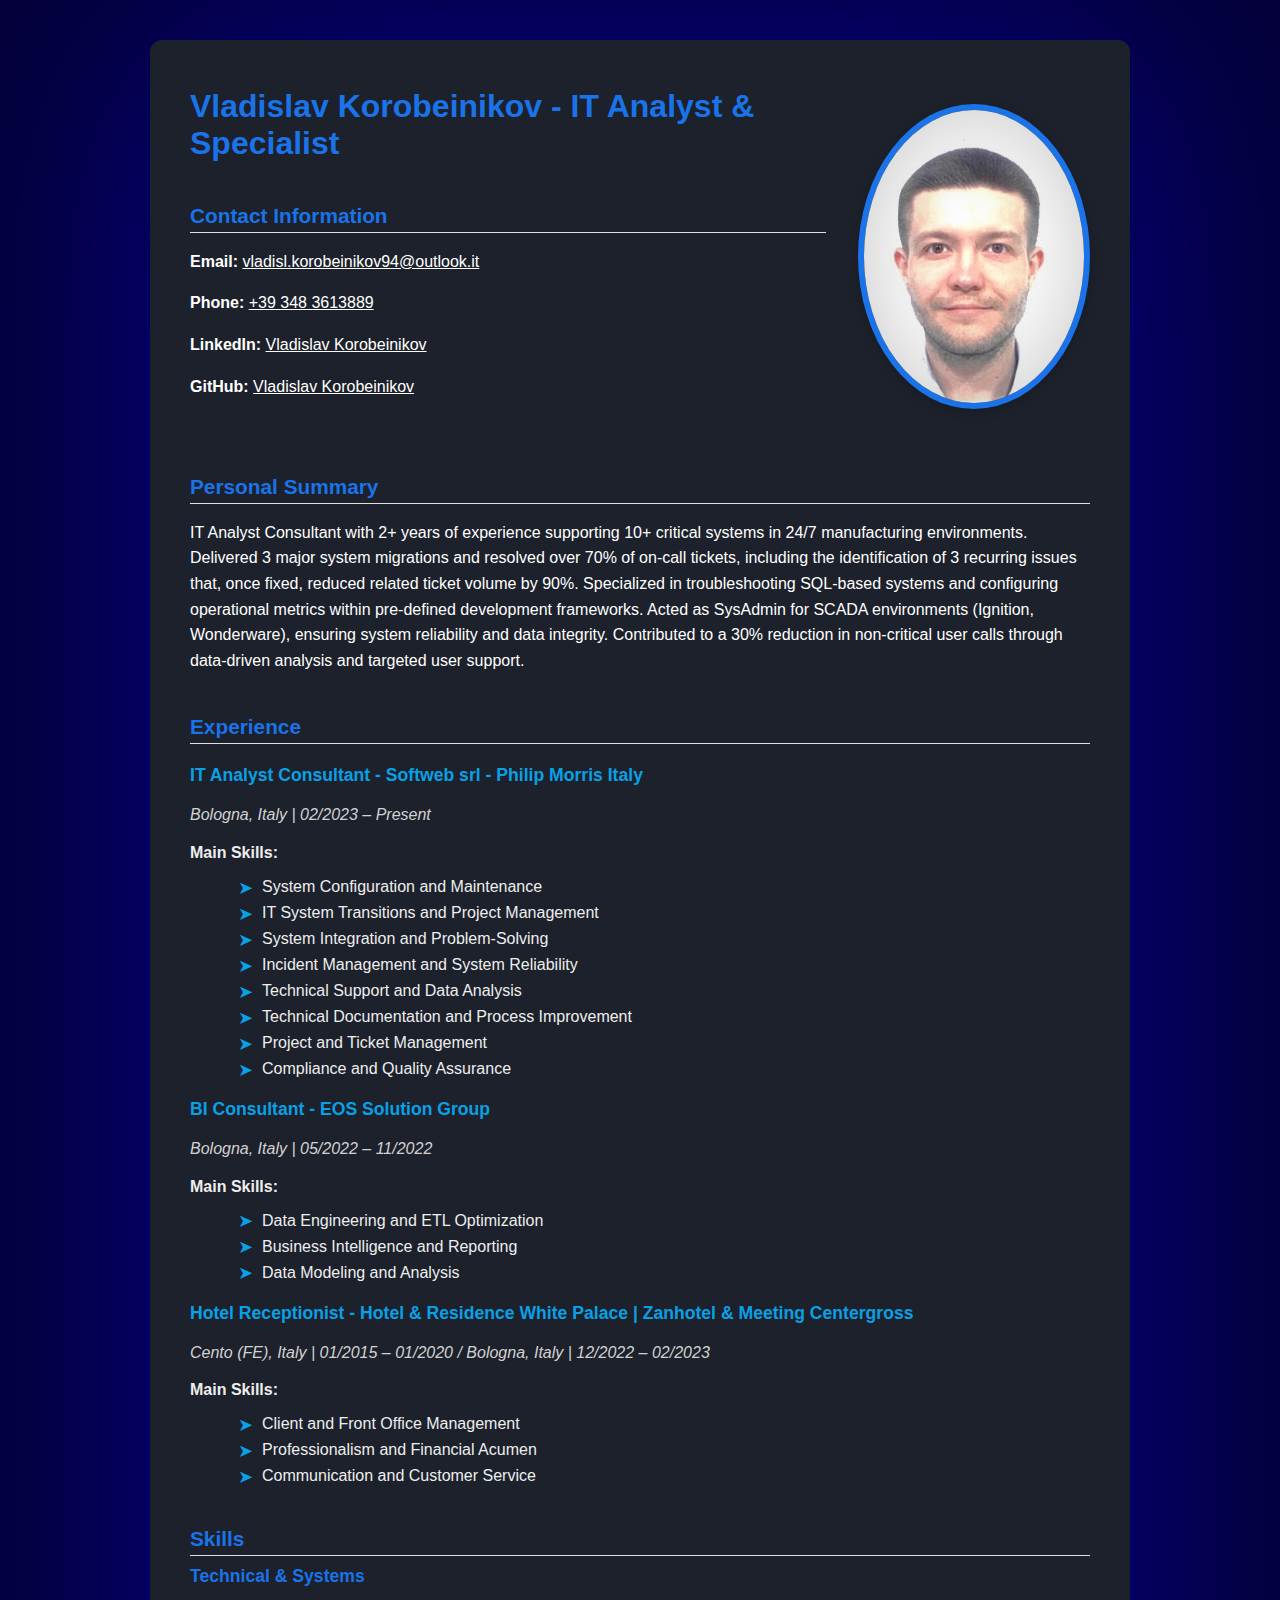
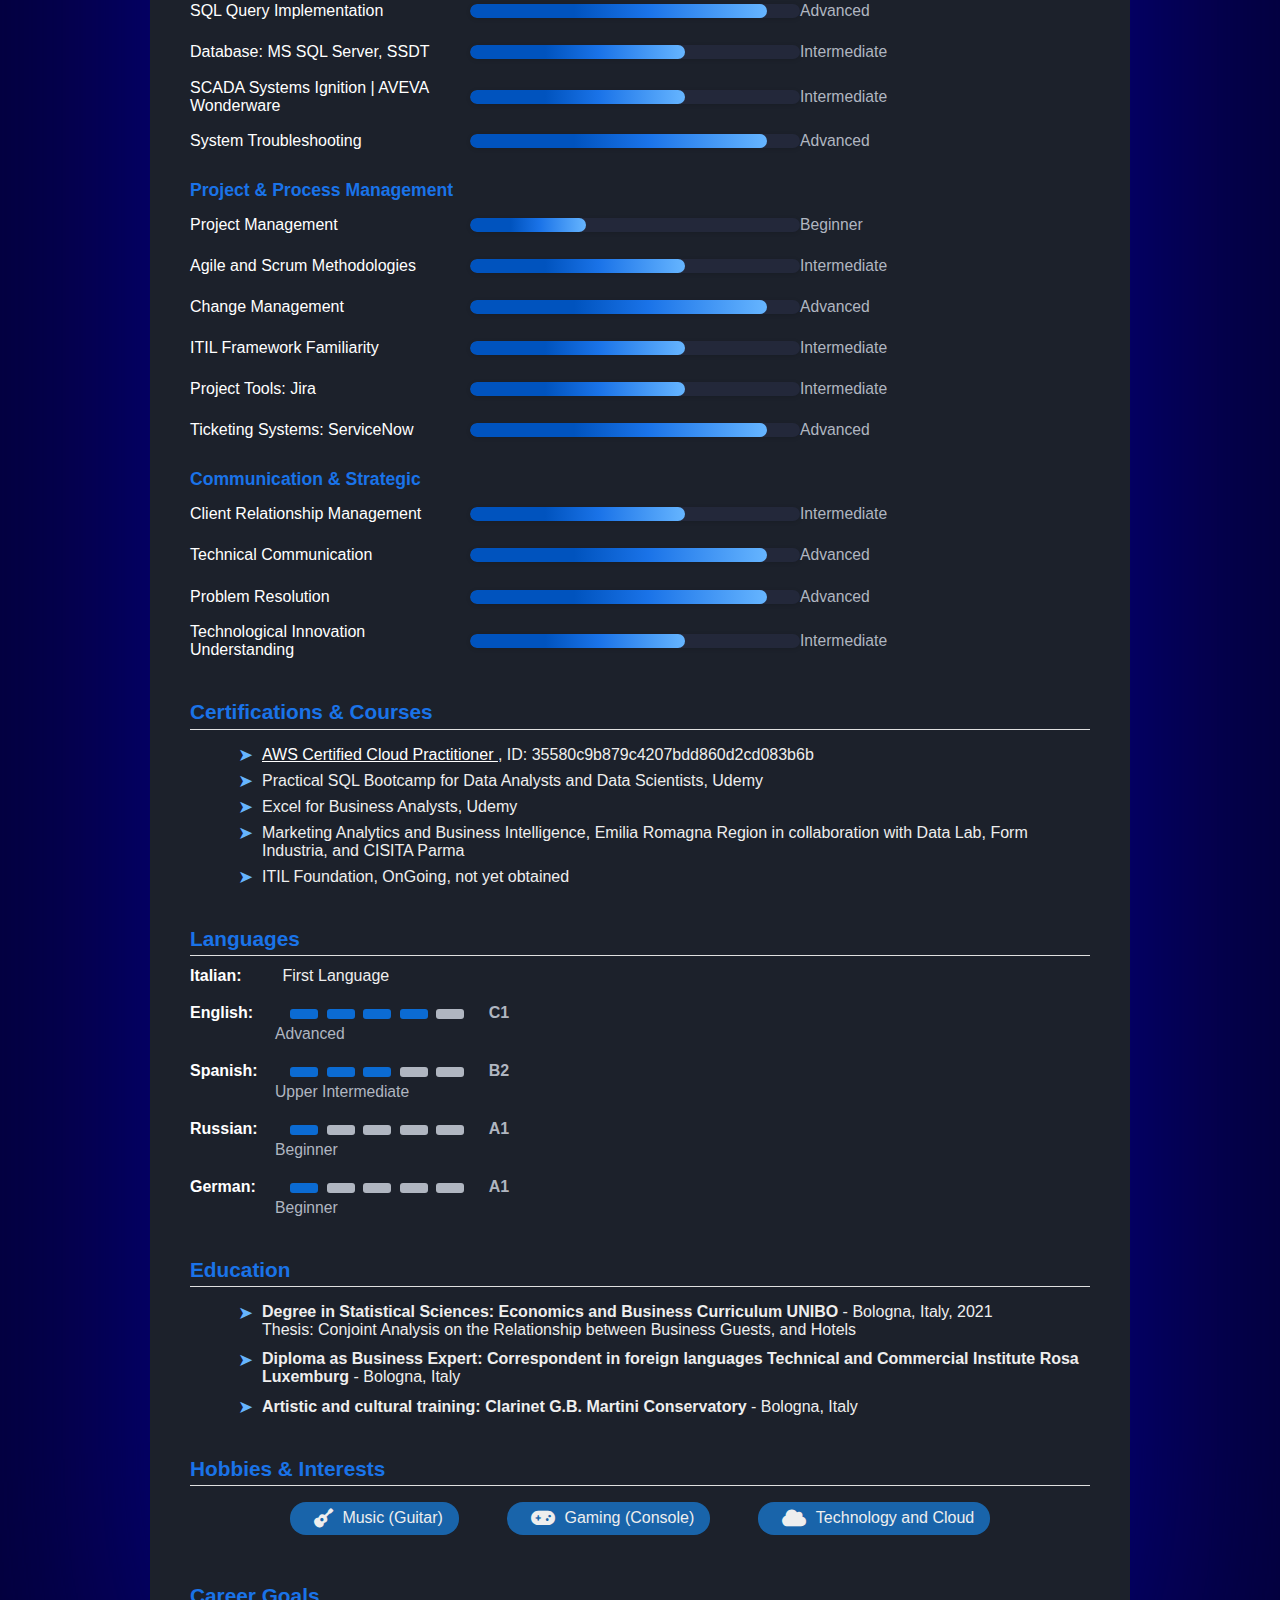
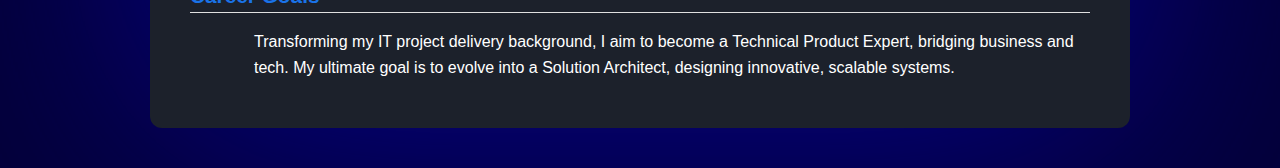
<file: index.html>
<!DOCTYPE html>
<html lang="en">
<head>
<!--Metadata for research-->
<title>Vladislav Korobeinikov - IT Analyst & Specialist</title>
<meta name="description" content="CV of Vladislav Korobeinikov, IT Analyst & Specialist. Experience, skills, certifications, and contact information.">
<meta name="keywords" content="IT Analyst, IT Specialist, Vladislav Korobeinikov, CV, Resume, ITIL, Service Management, Cloud, Bologna, IT, Italy">
<meta name="author" content="Vladislav Korobeinikov">
<meta name="viewport" content="width=device-width, initial-scale=1.0">

<!-- Social Media Preview (Optional) -->
<meta property="og:title" content="Vladislav Korobeinikov - IT Analyst & Specialist">
<meta property="og:description" content="CV of Vladislav Korobeinikov, IT Analyst & Specialist.">
<meta property="og:type" content="website">
<meta property="og:url" content="https://vkorobeinikov.github.io/LiveCV/">

<!-- Link to Font Awesome for icons to add in hobbies-->
<link rel="stylesheet" href="https://cdnjs.cloudflare.com/ajax/libs/font-awesome/6.4.0/css/all.min.css">
<!-- Link to your custom CSS file -->
<link rel="stylesheet" href="style.css">
</head>
<body>  
<section id="cv-body">
  <div class="header-container">
    <!-- Profile photo -->
    <img src="Fototessera.jpg" alt="Vladislav Korobeinikov" class="profile-photo">  
    <!-- Contacts section -->
    <div class="contact-info">
    <h1>Vladislav Korobeinikov - IT Analyst & Specialist</h1>
      <h2>Contact Information</h2>
    <p><strong>Email:</strong>
        <a href="mailto:vladisl.korobeinikov94@outlook.it">vladisl.korobeinikov94@outlook.it
        </a>
    </p>
    <p><strong>Phone:</strong> 
        <a href:"tel00393483613889">+39 348 3613889
        </a>
    </p>
    <p><strong>LinkedIn:</strong> <a href="https://www.linkedin.com/in/vladislav-korobeinikov-480302132/" target="_blank">Vladislav Korobeinikov</a></p>
    <p><strong>GitHub:</strong> <a href="https://github.com/vladislav-korobeinikov" target="_blank">Vladislav Korobeinikov</a></p>
    </div>
  </div>

    <!-- Presentation section -->
    <h2>Personal Summary</h2>
      <p>
       IT Analyst Consultant with 2+ years of experience supporting 10+ critical systems in 24/7 manufacturing environments. Delivered 3 major system migrations and resolved over 70% of on-call tickets, including the identification of 3 recurring issues that, once fixed, reduced related ticket volume by 90%. Specialized in troubleshooting SQL-based systems and configuring operational metrics within pre-defined development frameworks. Acted as SysAdmin for SCADA environments (Ignition, Wonderware), ensuring system reliability and data integrity. Contributed to a 30% reduction in non-critical user calls through data-driven analysis and targeted user support.
      </p>

    <!-- Experience section  -->
      <h2>Experience</h2>
    <div class="experience">
        <h3>IT Analyst Consultant - Softweb srl - Philip Morris Italy</h3>
        <p><em>Bologna, Italy | 02/2023 – Present</em></p>
        <strong>Main Skills:</strong>
  <ul class="main-skills">
  <!-- Here for each skill item make it bulet point and interactive to "explode" the description-->
  <li class="skill-item">
    System Configuration and Maintenance
    <div class="skill-desc">
      Configured and maintained LES/MES across six production lines at two different sites, with two different SCADA logic integrations (AVEVA Wonderware and Inductive Automation Ignition), supporting over 100 users, resolved 80% of the tickets within SLA, and implemented database AlwaysOn, which decreased history trends unavailability by 90%.
    </div>
  </li>
  <li class="skill-item">
    IT System Transitions and Project Management
    <div class="skill-desc">
      Supported and led IT system transitions across more than five projects, including three major migrations. Executed a large-scale upgrade of 15 servers and associated software in under 1 month, and independently planned and delivered a full software migration to a new infrastructure in over 2 months. Contributed to 20+ GxP-compliant change requests (standard and normal), ranging from small to medium complexity, ensuring continuity and compliance across regulated environments.
    </div>
  </li>
  <li class="skill-item">
    System Integration and Problem-Solving
    <div class="skill-desc">
      Coordinated the configuration and testing of a first-of-its-kind production line in a prototyping environment, integrating SQL-based data flows and SCADA logic via Ignition (Inductive Automation). Navigated high technical debt and unstable project leadership to ensure core system functionality and operational continuity. Over a 2-year development cycle, resolved a critical issue with historical data duplication and collaborated with middleware teams to stabilise data flow, implementing retention strategies that prevented data loss during system communication failures.
    </div>
  </li>
  <li class="skill-item">
    Incident Management and System Reliability
    <div class="skill-desc">
      Ensured system reliability by implementing targeted alerting mechanisms, enabling rapid incident response from infrastructure teams. Mitigated repetitive software challenges, abolishing ticket generation for such cases, and boosting user experience. Pinpointed and reported 5+ development bugs, resulting in accelerated resolution cycles and strengthened system stability.
    </div>
  </li>
  <li class="skill-item">
    Technical Support and Data Analysis
    <div class="skill-desc">
      Resolved over 70% of on-call tickets across 10 critical systems in a 24/7 manufacturing environment. Pinpointed and escalated three major recurring issues, prompting resolutions that diminished 90% of relevant tickets. Delivered data-driven insights to management, achieving a 30% reduction in non-critical user calls by addressing root causes, including human error and knowledge gaps.
    </div>
  </li>
  <li class="skill-item">
    Technical Documentation and Process Improvement
    <div class="skill-desc">
      Authored comprehensive documentation for system configurations and processes to enhance team knowledge sharing. Created the first-ever System Administration guide for a newly introduced platform, establishing foundational standards for future deployments. Formulated and outlined an efficient method employing SQL Server Data Tools (SSDT) in Visual Studio for ensuring database integrity post-backup and restore, elevating validation efficiency, and curtailing manual verification efforts.
    </div>
  </li>
  <li class="skill-item">
    Project and Ticket Management
    <div class="skill-desc">
      Executed Agile practices with Jira to optimize project management workflows. Oversaw ticketing processes in SNOW, ensuring quick and effective issue resolutions.
    </div>
  </li>
  <li class="skill-item">
    Compliance and Quality Assurance
    <div class="skill-desc">
        Ensured compliance in all operations by applying GxP standards using R3 and Veeva tools. Conducted thorough documentation and quality assurance to maintain operational integrity.
    </div>
  </li>
</ul>
        <h3>BI Consultant - EOS Solution Group</h3>
        <p><em>Bologna, Italy | 05/2022 – 11/2022</em></p>
        <strong>Main Skills:</strong>
  <ul class="main-skills">
  <li class="skill-item">
    Data Engineering and ETL Optimization
    <div class="skill-desc">
        Assisted senior team members in optimizing ETL workflows through MS SQL.
    </div>
  </li>
  <li class="skill-item">
    Business Intelligence and Reporting
    <div class="skill-desc">
        Created views, used stored procedures and functions, and built business flow reports (sales, purchases, receivables/payables, inventory, and accounting) on Power BI.
    </div>
  </li>
  <li class="skill-item">
    Data Modeling and Analysis
    <div class="skill-desc">
        Constructed relational model employing DAX language.
    </div>
  </li>  
</ul>
        <h3>Hotel Receptionist - Hotel & Residence White Palace | Zanhotel & Meeting Centergross</h3>
        <p><em>Cento (FE), Italy | 01/2015 – 01/2020 / Bologna, Italy | 12/2022 – 02/2023</em></p>
        <strong>Main Skills:</strong>
  <ul class="main-skills">
  <li class="skill-item">
    Client and Front Office Management
    <div class="skill-desc">
        Handled client management, check-in/out, billing, reservations, and room scheduling.
    </div>
  </li> 
  <li class="skill-item">
    Professionalism and Financial Acumen
    <div class="skill-desc">
        Managed sensitive situations and daily balance closures with professionalism.
    </div>
  </li> 
  <li class="skill-item">
    Communication and Customer Service
    <div class="skill-desc">
        Fostered clear communication and quality service across client interactions and team coordination.
    </div>
  </li>  
  </div>

 <!-- Skills Section - modified with the bar-bg for the proficiency bars-->
  <h2>Skills</h2>
<div class="skills-bars">
  <div class="skill-bar-group">
    <strong>Technical & Systems</strong>
    <div class="skill-bar">
      <span class="skill-label">SQL Query Implementation</span>
      <div class="bar-bg"><div class="bar-fill advanced"></div></div>
      <span class="skill-level">Advanced</span>
    </div>
    <div class="skill-bar">
      <span class="skill-label">Database: MS SQL Server, SSDT</span>
      <div class="bar-bg"><div class="bar-fill intermediate"></div></div>
      <span class="skill-level">Intermediate</span>
    </div>
    <div class="skill-bar">
      <span class="skill-label">SCADA Systems Ignition | AVEVA Wonderware</span>
      <div class="bar-bg"><div class="bar-fill intermediate"></div></div>
      <span class="skill-level">Intermediate</span>
    </div>
    <div class="skill-bar">
      <span class="skill-label">System Troubleshooting</span>
      <div class="bar-bg"><div class="bar-fill advanced"></div></div>
      <span class="skill-level">Advanced</span>
    </div>
  </div>
  <div class="skill-bar-group">
    <strong>Project & Process Management</strong>
    <div class="skill-bar">
      <span class="skill-label">Project Management</span>
      <div class="bar-bg"><div class="bar-fill beginner"></div></div>
      <span class="skill-level">Beginner</span>
    </div>
    <div class="skill-bar">
      <span class="skill-label">Agile and Scrum Methodologies</span>
      <div class="bar-bg"><div class="bar-fill intermediate"></div></div>
      <span class="skill-level">Intermediate</span>
    </div>
    <div class="skill-bar">
      <span class="skill-label">Change Management</span>
      <div class="bar-bg"><div class="bar-fill advanced"></div></div>
      <span class="skill-level">Advanced</span>
    </div>
    <div class="skill-bar">
      <span class="skill-label">ITIL Framework Familiarity</span>
      <div class="bar-bg"><div class="bar-fill intermediate"></div></div>
      <span class="skill-level">Intermediate</span>
    </div>
    <div class="skill-bar">
      <span class="skill-label">Project Tools: Jira</span>
      <div class="bar-bg"><div class="bar-fill intermediate"></div></div>
      <span class="skill-level">Intermediate</span>
    </div>
    <div class="skill-bar">
      <span class="skill-label">Ticketing Systems: ServiceNow</span>
      <div class="bar-bg"><div class="bar-fill advanced"></div></div>
      <span class="skill-level">Advanced</span>
    </div>
  </div>
  <div class="skill-bar-group">
    <strong>Communication & Strategic</strong>
    <div class="skill-bar">
      <span class="skill-label">Client Relationship Management</span>
      <div class="bar-bg"><div class="bar-fill intermediate"></div></div>
      <span class="skill-level">Intermediate</span>
    </div>
    <div class="skill-bar">
      <span class="skill-label">Technical Communication</span>
      <div class="bar-bg"><div class="bar-fill advanced"></div></div>
      <span class="skill-level">Advanced</span>
    </div>
    <div class="skill-bar">
      <span class="skill-label">Problem Resolution</span>
      <div class="bar-bg"><div class="bar-fill advanced"></div></div>
      <span class="skill-level">Advanced</span>
    </div>
    <div class="skill-bar">
      <span class="skill-label">Technological Innovation Understanding</span>
      <div class="bar-bg"><div class="bar-fill intermediate"></div></div>
      <span class="skill-level">Intermediate</span>
    </div>
  </div>
</div>

  <h2>Certifications & Courses</h2>
  <ul class="certs">
    <li>
    <!-- Added a direct link for the certification explanation on AWS website -->  
      <a href="https://aws.amazon.com/it/certification/certified-cloud-practitioner/" target="_blank">
        AWS Certified Cloud Practitioner
      </a>, ID: 35580c9b879c4207bdd860d2cd083b6b
    </li>
    <li>Practical SQL Bootcamp for Data Analysts and Data Scientists, Udemy</li>
    <li>Excel for Business Analysts, Udemy</li>
    <li>Marketing Analytics and Business Intelligence, Emilia Romagna Region in collaboration with Data Lab, Form Industria, and CISITA Parma</li>
    <li>ITIL Foundation, OnGoing, not yet obtained</li>
  </ul>

  <h2>Languages</h2>
<div class="languages-segments">
  <div class="language-segment">
    <span class="lang-name">Italian:</span>
    <span class="lang-level">First Language</span>
  </div>
  <div class="language-segment">
    <span class="lang-name">English:</span>
    <div class="lang-bars">
      <span class="bar filled"></span>
      <span class="bar filled"></span>
      <span class="bar filled"></span>
      <span class="bar filled"></span>
      <span class="bar"></span>
    </div>
    <span class="lang-cefr">C1</span>
    <div class="lang-desc">Advanced</div>
  </div>
  <div class="language-segment">
    <span class="lang-name">Spanish:</span>
    <div class="lang-bars">
      <span class="bar filled"></span>
      <span class="bar filled"></span>
      <span class="bar filled"></span>
      <span class="bar"></span>
      <span class="bar"></span>
    </div>
    <span class="lang-cefr">B2</span>
    <div class="lang-desc">Upper Intermediate</div>
  </div>
  <div class="language-segment">
    <span class="lang-name">Russian:</span>
    <div class="lang-bars">
      <span class="bar filled"></span>
      <span class="bar"></span>
      <span class="bar"></span>
      <span class="bar"></span>
      <span class="bar"></span>
    </div>
    <span class="lang-cefr">A1</span>
    <div class="lang-desc">Beginner</div>
  </div>
  <div class="language-segment">
    <span class="lang-name">German:</span>
    <div class="lang-bars">
      <span class="bar filled"></span>
      <span class="bar"></span>
      <span class="bar"></span>
      <span class="bar"></span>
      <span class="bar"></span>
    </div>
    <span class="lang-cefr">A1</span>
    <div class="lang-desc">Beginner</div>
  </div>  
</div>

  <h2>Education</h2>
  <ul class="education">
    <li><strong>Degree in Statistical Sciences: Economics and Business Curriculum UNIBO</strong> - Bologna, Italy, 2021
    <br>
      <span style="font-weight: normal">Thesis: Conjoint Analysis on the Relationship between Business Guests, and Hotels
    </span>
    </li>
    <li><strong>Diploma as Business Expert: Correspondent in foreign languages Technical and Commercial Institute Rosa Luxemburg</strong> - Bologna, Italy
    </li>
    <li><strong>Artistic and cultural training: Clarinet G.B. Martini Conservatory</strong> - Bologna, Italy
    </li>
  </ul>

  <h2>Hobbies & Interests</h2>
  <ul class="hobbies">
  <!-- For each hobby find an image or icon representation -->
    <li><i class="fas fa-guitar"></i>Music (Guitar)</li>
    <li><i class="fas fa-gamepad"></i>Gaming (Console)</li>
    <li><i class="fas fa-cloud"></i>Technology and Cloud</li>
  </ul>
  
  <h2>Career Goals</h2>
  <ul class="career-goals">
    <p>
      Transforming my IT project delivery background, I aim to become a Technical Product Expert, bridging business and tech. My ultimate goal is to evolve into a Solution Architect, designing innovative, scalable systems.
    </p>
  </ul>
</section>
</body>
</html> 
<!-- JavaScript to handle the click event for skill items to toggle description visibility -->
<script>
document.querySelectorAll('.main-skills .skill-item').forEach(item => {
  item.addEventListener('click', function(e) {
    // Prevent toggling when clicking a link inside the description
    if (e.target.tagName.toLowerCase() === 'a') return;
    this.classList.toggle('expanded');
  });
});
</script>
</file>
<file: style.css>
body {
  font-family: 'Segoe UI', Arial, sans-serif;
  background: #040038; /* dark gray background */
  color: #eee;
  margin: 0;
  padding: 0;
}

#cv-body {
  max-width: 900px;
  margin: 40px auto;
  background: #1c212b; /* slightly lighter dark for contrast */
  padding: 32px 40px;
  border-radius: 12px;
  box-shadow: 0 4px 5000px rgba(5, 3, 168, 0.74);
}

h1, h2, h3 {
  color: #1a73e8;
  margin-top: 1.5em;
  margin-bottom: 0.5em;
}

h1 {
  font-size: 2em;
  margin-top: 0.5em;
}

h2 {
  font-size: 1.3em;
  border-bottom: 1px solid #e0e0e0;
  padding-bottom: 0.2em;
  margin-top: 2em;
}

h3 {
  font-size: 1.1em;
  color: #09a0e6;
  margin-top: 1.2em;
}


ul, ol {
  margin-left: 1.5em;
  margin-bottom: 1em;
}

/* Only apply these styles to the intended lists */
ul.skills, ul.certs, ul.languages, ul.education, ul.main-skills {
  list-style-type: disc;
  margin-bottom: 1em;
  padding-left: 1.5em;
}

/* Hobbies: horizontal, pill style */
ul.hobbies {
  display: flex;
  justify-content: center;
  flex-wrap: wrap;
  gap: 1.5em;
  padding-left: 0;
  margin-top: 1em;
  margin-bottom: 1em;
}

ul.skills > strong,
ul.skills > span {
  display: block;
  margin-top: 1em;
  color: #1a73e8;
  font-size: 1.1em;
}

.skill-item > div {
  background: #7e838c81;
  margin: 0.3em 0 0.7em 0.7em;
  padding: 0.5em 1em;
  border-radius: 6px;
  font-size: 0.97em;
  color: #444;
  display: none; /* Hide by default for interactivity */
}

.skill-item {
  cursor: pointer;
  transition: background 0.2s;
  margin-bottom: 0.5em;
}

.skill-item:hover {
  background: #23283a;
}

a {
  color: #fff;
  text-decoration: underline;
}

a:hover {
  color: #1a73e8; /*fixed color for the link hover state*/
  text-decoration: underline;
}

.hobbies li {
  display: inline-block;
  margin-right: 1.5em;
  background: #1964aa;
  padding: 0.4em 1em;
  border-radius: 16px;
  font-size: 1em;
  margin-bottom: 0.5em;
}

/*add some spacing for the icons in hobbies*/
.hobbies i {
  margin-right: 0.5em;
  font-size: 1.2em;
  vertical-align: middle;
}

.languages li {
  margin-bottom: 0.3em;
}

.education li {
  margin-bottom: 0.7em;
}

.certs li {
  margin-bottom: 0.5em;
}

p {
  line-height: 1.6;
  margin-bottom: 1em;
  color: #ffffff;
}

em {
  color: #d3d2d2;
}

/* Remove default bullets for custom lists */
ul.skills li,
ul.certs li,
ul.languages li,
ul.education li,
ul.hobbies li,
ul.main-skills li {
  position: relative;
  list-style: none;
  padding-left: 1.5em;
}

/* Modern arrow bullet points for all lists */
ul.skills li::before,
ul.certs li::before,
ul.languages li::before,
ul.education li::before,
/*ul.hobbies li::before,*//*removed the bullet points for graphical reasons*/
ul.main-skills li::before {
  content: '➤'; /* Unicode arrowhead, no tail */
  position: absolute;
  left: 0;
  top: 0.1em;
  font-size: 1.1em;
  color: #66b5ff;
  background: none;
  border-radius: 0;
  box-shadow: none;
  width: auto;
  height: auto;
  line-height: 1;
}

/* Different color for .main-skills arrows */
ul.main-skills li::before {
  color: #09a0e6;
}

.languages-chart {
  margin-bottom: 2em;
  max-width: 600px;
}
.lang-fill.native { width: 100%; }
.lang-fill.advanced { width: 85%; }
.lang-fill.upper-intermediate { width: 65%; }
.lang-fill.intermediate { width: 50%; }
.lang-fill.beginner { width: 30%; }

.languages-segments {
  max-width: 500px;
  margin-bottom: 2em;
}

.language-segment {
  margin-bottom: 1.2em;
}

.lang-name {
  font-weight: bold;
  color: #fff;
  margin-right: 0.5em;
  display: inline-block;
  min-width: 80px;
}

.lang-bars {
  display: inline-block;
  vertical-align: middle;
  margin: 0 0.5em;
}

.bar {
  display: inline-block;
  width: 28px;
  height: 10px;
  margin-right: 4px;
  background: #b0b6c1;
  border-radius: 3px;
}

.bar.filled {
  background: #0b6bd3;
}

.lang-cefr {
  font-weight: bold;
  color: #b0b6c1;
  margin-left: 0.5em;
}

.lang-desc {
  font-size: 0.98em;
  color: #b0b6c1;
  margin-left: 85px;
  margin-top: 2px;
}

/*proficiency bars for the skills*/
.skills-bars {
  max-width: 700px;
  margin-bottom: 2em;
}

.skill-bar-group {
  margin-bottom: 1.5em;
}

.skill-bar-group > strong {
  color: #1a73e8;
  font-size: 1.1em;
  display: block;
  margin-bottom: 0.5em;
}

.skill-bar {
  display: flex;
  align-items: center;
  margin-bottom: 0.7em;
}

.skill-label {
  flex: 0 0 40%;
  min-width: 120px;
  color: #fff;
  font-size: 1em;
}

.bar-bg {
  flex: 1;
  background: #23283a;
  border-radius: 8px;
  height: 14px;
  margin: 0.5em 0; /* this was breaking the bar-bg and collapsing the element in media*/
  overflow: hidden;
  box-shadow: 0 1px 4px #0002;
}

.bar-fill {
  height: 100%;
  border-radius: 8px;
  background: linear-gradient(90deg, #0053be 35%, #1a73e8 60%, #66b5ff 100%);
  transition: width 0.7s;
}

.bar-fill.advanced { width: 90%; }
.bar-fill.intermediate { width: 65%; }
.bar-fill.beginner { width: 35%; }

.skill-level {
  color: #b0b6c1;
  font-size: 0.98em;
  min-width: 90px;
  text-align: left;
}

/*this is needed to start a new paragraph for the skill levels on phone devices*/
/*@media (max-width: 600px) {
  .skill-bar {
    flex-direction: column;
    align-items: flex-start;
  }
  .skill-label,
  .skill-level {
    width: 100%;
    display: block;
  }
  .bar-bg {
    width: 100%;
    min-width: 120px;
    height: 14px;
    margin: 0.5em 0;
  }
  .bar-fill {
    height: 14px; /*bar fill had no height fixing it*/
    border-radius: 8px;
    /* No need to set width here, it comes from .bar-fill.advanced etc. */
    background: linear-gradient(90deg, #0053be 35%, #1a73e8 60%, #66b5ff 100%);
    transition: width 0.7s;
  }
  .skill-level {
    margin-top: 0.5em;
    margin-left: 0;
    text-align: left;
  }
}*/


/* Show description only when .expanded is on .skill-item */
.skill-item > .skill-desc { /*overriding the father node for the color*/
  display: none;
  background: #1b293a !important;
  color: #ffffff !important;
  margin: 0.3em 0 0.7em 0.7em;
  padding: 0.5em 1em;
  border-radius: 6px;
  font-size: 0.97em;
  transition: all 0.3s;
}

.skill-item.expanded > .skill-desc {
  display: block;
}

.profile-photo {
  width: 200px;
  height: 200px;
  object-fit: cover;
  border-radius: 50%;
  display: block;
  margin: 32px auto 24px auto;
  border: 4px solid #1a73e8;
  box-shadow: 0 2px 12px #0003;
}

@media (max-width: 600px) {
  #cv-body {
    padding: 16px 4vw;
  }
  h1 {
    font-size: 1.3em;
  }
  h2 {
    font-size: 1.1em;
  }
}

.header-container {
    display: flex; /* Enables Flexbox */
    flex-direction: row-reverse; /* Puts the photo on the right */
    align-items: flex-start; /* Vertically aligns at the top */
    justify-content: space-between; /* Spreads items to opposite ends */
    flex-wrap: wrap; /*wrapping on small screens*/
    gap: 2em; /*spacing*/
    margin-bottom: 2em; /* Adds space below the header section */
}

/* Adjust the profile photo styles for the new layout */
.profile-photo {
    width: 30vw;           /* 30% of viewport width */
    max-width: 220px;      /* Never larger than 220px */
    min-width: 100px;      /* Never smaller than 100px */
    height: auto;          /* Keeps aspect ratio */
    border-radius: 50%;
    border: 6px solid #1a73e8;
    box-shadow: 0 2px 12px #0003;
} 

/*adding visual adaptation also for the contact info*/
.contact-info {
    flex: 1 1 300px;/*flexible width with min*/
    min-width: 200px;
}

/*fixed the issue with visualization on the phone screens*/
@media (max-width: 600px) {
  .header-container {
    flex-direction: column-reverse; /* Contact info first, photo below */
    align-items: center;
    text-align: center;
  }
  .profile-photo {
    width: 50vw;
    max-width: 150px;
    margin-top: 1em;
  }
  .contact-info {
    width: 100%;
    min-width: unset;
  }
}


ul.main-skills li.skill-item > .skill-desc {
  color: #ffffff !important;
  background: #1b293a !important;
}
</file>
